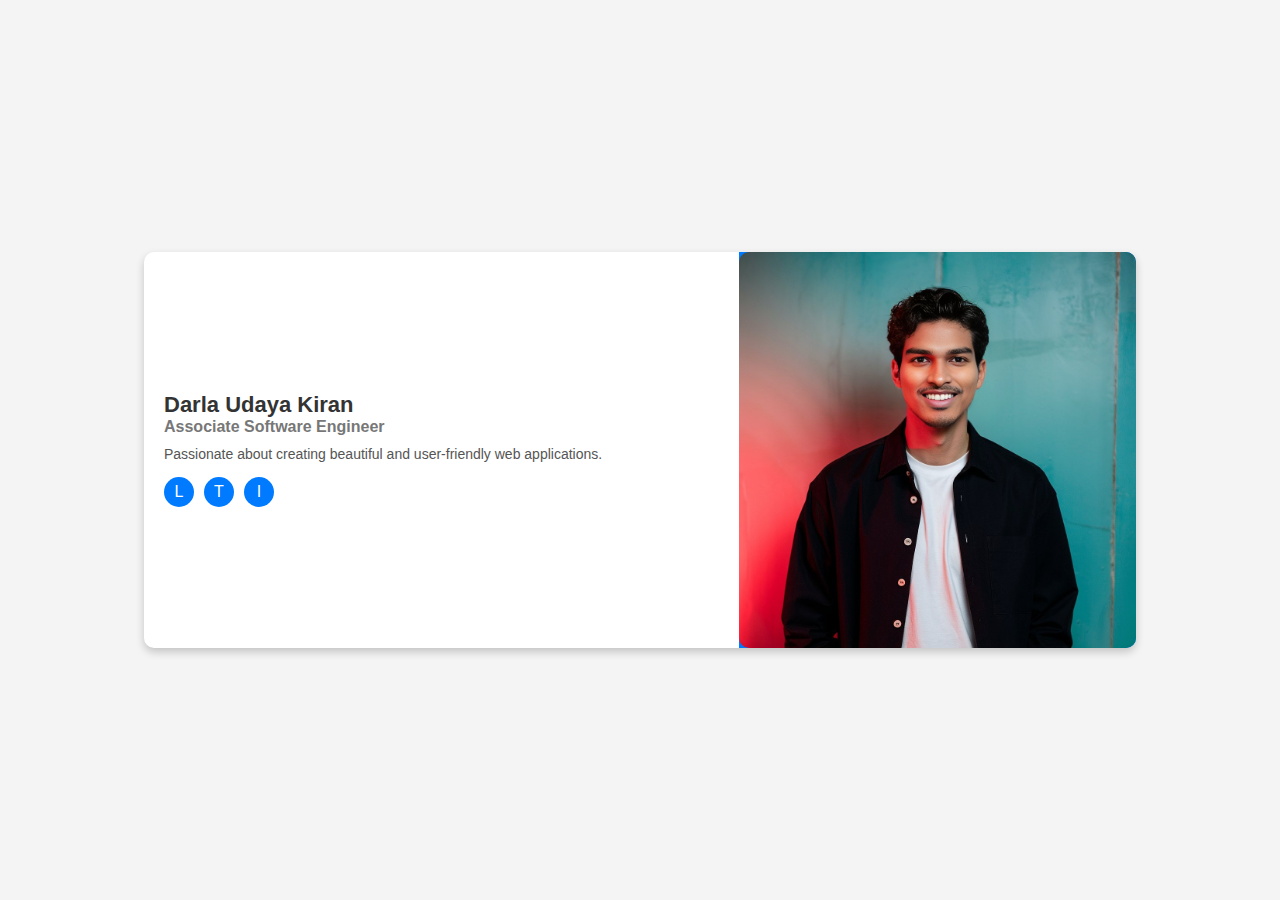
<file: Profile Card/index.html>
<!DOCTYPE html>
<html lang="en">
<head>
    <meta charset="UTF-8">
    <meta name="viewport" content="width=device-width, initial-scale=1.0">
    <title>Responsive Profile Card</title>
    <link rel="stylesheet" href="index.css">
</head>
<body>

    <div class="profile-card">
        <div class="profile-details">
            <div>
                <h2>Darla Udaya Kiran</h2>
            <h4>Associate Software Engineer</h4>
            <p>Passionate about creating beautiful and user-friendly web applications.</p>
            <div class="social-icons">
                <a href="#">L</a>
                <a href="#">T</a>
                <a href="#">I</a>
            </div>
            </div>
        </div>
        <div class="profile-image">
            <img src="profile.jpg" alt="Profile Picture">
        </div>
    </div>

</body>
</html>
</file>
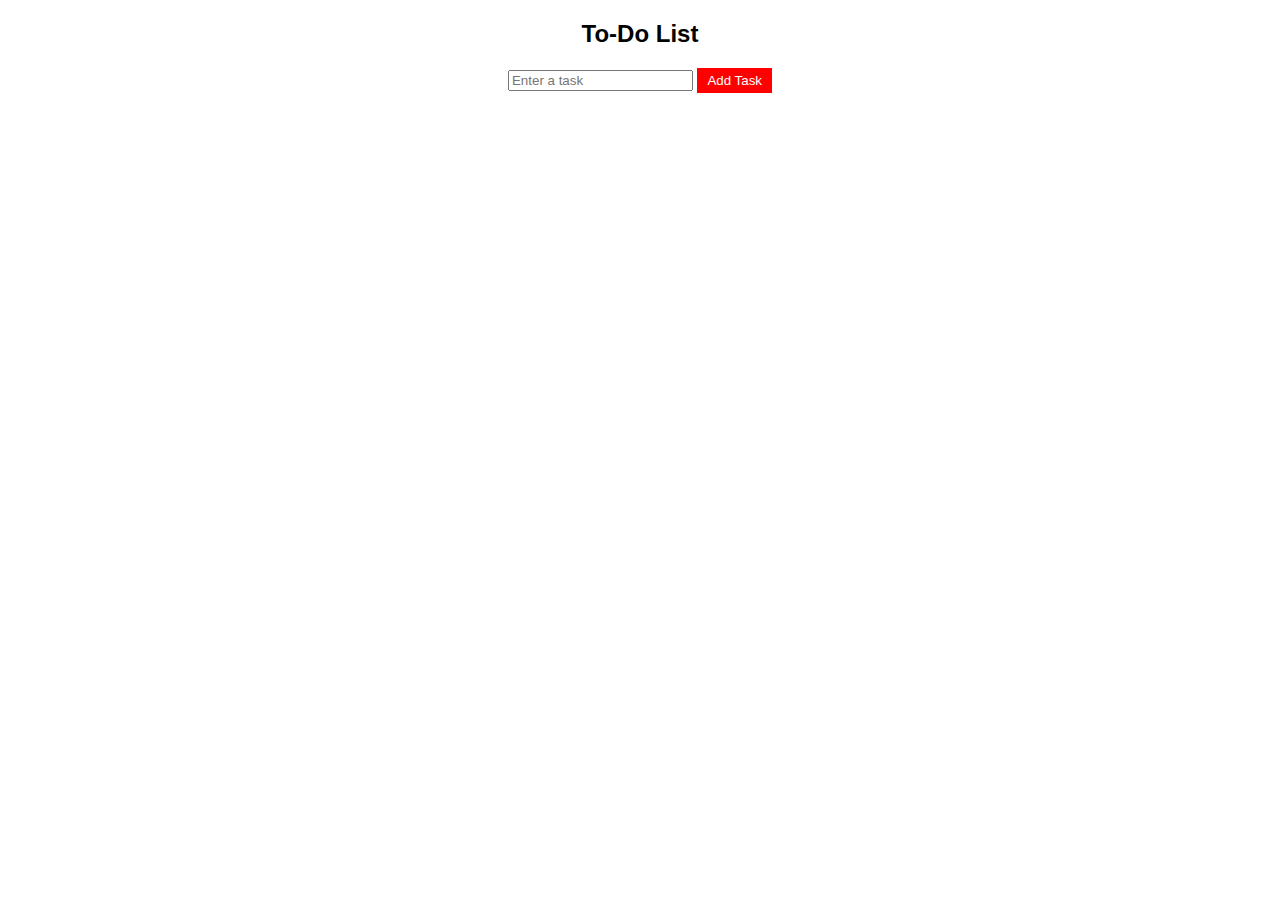
<file: TodoList.html>
<!DOCTYPE html>
<html lang="en">
<head>
    <meta charset="UTF-8">
    <meta name="viewport" content="width=device-width, initial-scale=1.0">
    <title>To-Do List</title>
    <style>
        body {
            font-family: Arial, sans-serif;
            text-align: center;
        }
        #todoList {
            list-style: none;
            padding: 0;
        }
        li {
            display: flex;
            justify-content: space-between;
            padding: 10px;
            border: 1px solid #ddd;
            margin: 5px auto;
            width: 300px;
        }
        button {
            background-color: red;
            color: white;
            border: none;
            padding: 5px 10px;
            cursor: pointer;
        }
    </style>
</head>
<body>

    <h2>To-Do List</h2>
    <input type="text" id="taskInput" placeholder="Enter a task">
    <button onclick="addTask()">Add Task</button>

    <ul id="todoList"></ul>

    <script>
        let tasks = [];

        function addTask() {
            let taskInput = document.getElementById("taskInput").value;
            if (taskInput.trim() === "") {
                alert("Please enter a task.");
                return;
            }


            tasks.push(taskInput);
            document.getElementById("taskInput").value = "";
            displayTasks();
        }

        function deleteTask(index) {
            // Remove task at given index
            tasks.splice(index, 1); 
            displayTasks();
        }

        function displayTasks() {
            let list = document.getElementById("todoList");
            list.innerHTML = ""; // Clear previous list

            tasks.forEach((task, index) => {
                let li = document.createElement("li");
                li.innerHTML = `${index + 1}. ${task} <button onclick="deleteTask(${index})">Delete</button>`;
                list.appendChild(li);
            });
        }
    </script>

</body>
</html>
</file>
<file: Profile Card/index.css>
* {
    margin: 0;
    padding: 0;
    box-sizing: border-box;
    font-family: Arial, sans-serif;
}
/* make card to center */
body {
    display: flex;
    justify-content: center;
    align-items: center;
    height: 100vh;
    background: #f4f4f4;
    padding: 20px;
}

.profile-card {
    display: flex;
    width: 80%;
    height: auto;
    background: white;
    border-radius: 10px;
    overflow: hidden;
    box-shadow: 0 4px 8px rgba(0, 0, 0, 0.2);
    transition: transform 0.3s;
}
.profile-card:hover {
    transform: scale(1.05);
    box-shadow: 0 6px 12px rgba(0, 0, 0, 0.3);
}
.profile-details {
    flex: 1;
    display: flex;
    flex-direction: column;
    justify-content: center;
    padding: 20px;
}
.profile-details h2 {
    font-size: 22px;
    color: #333;
}
.profile-details h4 {
    color: #777;
    font-size: 16px;
    margin-bottom: 10px;
}
.profile-details p {
    font-size: 14px;
    color: #555;
    margin-bottom: 15px;
}
.social-icons {
    display: flex;
    gap: 10px;
}
.social-icons a {
    display: inline-block;
    width: 30px;
    height: 30px;
    background: #007bff;
    color: white;
    text-align: center;
    line-height: 30px;
    border-radius: 50%;
    text-decoration: none;
    font-size: 16px;
    transition: background 0.3s ease-in-out;
}
.social-icons a:hover {
    background: #0056b3;
}
.profile-image {
    width: 40%;
    display: flex;
    align-items: center;
    justify-content: center;
    background: #007bff;
}
.profile-image img {
    width: 100%;
    height: auto;
    object-fit: cover;
    border-radius: 10px 0 0 10px;
}

/* Responsive Styles */
@media (max-width: 768px) {
    .profile-card {
        width: 80%;
        height: 100%;
        flex-direction: column;
        text-align: center;
    }
    .profile-image {
        /* position: relative; */
        width: 100%;
        /* max-width: 400px;  */
        /* height: 200px; */
        height: auto;
    }
    .profile-image img {
        height: auto;
        border-radius: 10px 10px 0 0;
    }
    .social-icons {
        justify-content: center;
    }
}

@media (max-width: 500px) {
    .profile-card {
        width: 90%;
    }
    .profile-image {
        height: auto;
    }
}
</file>
